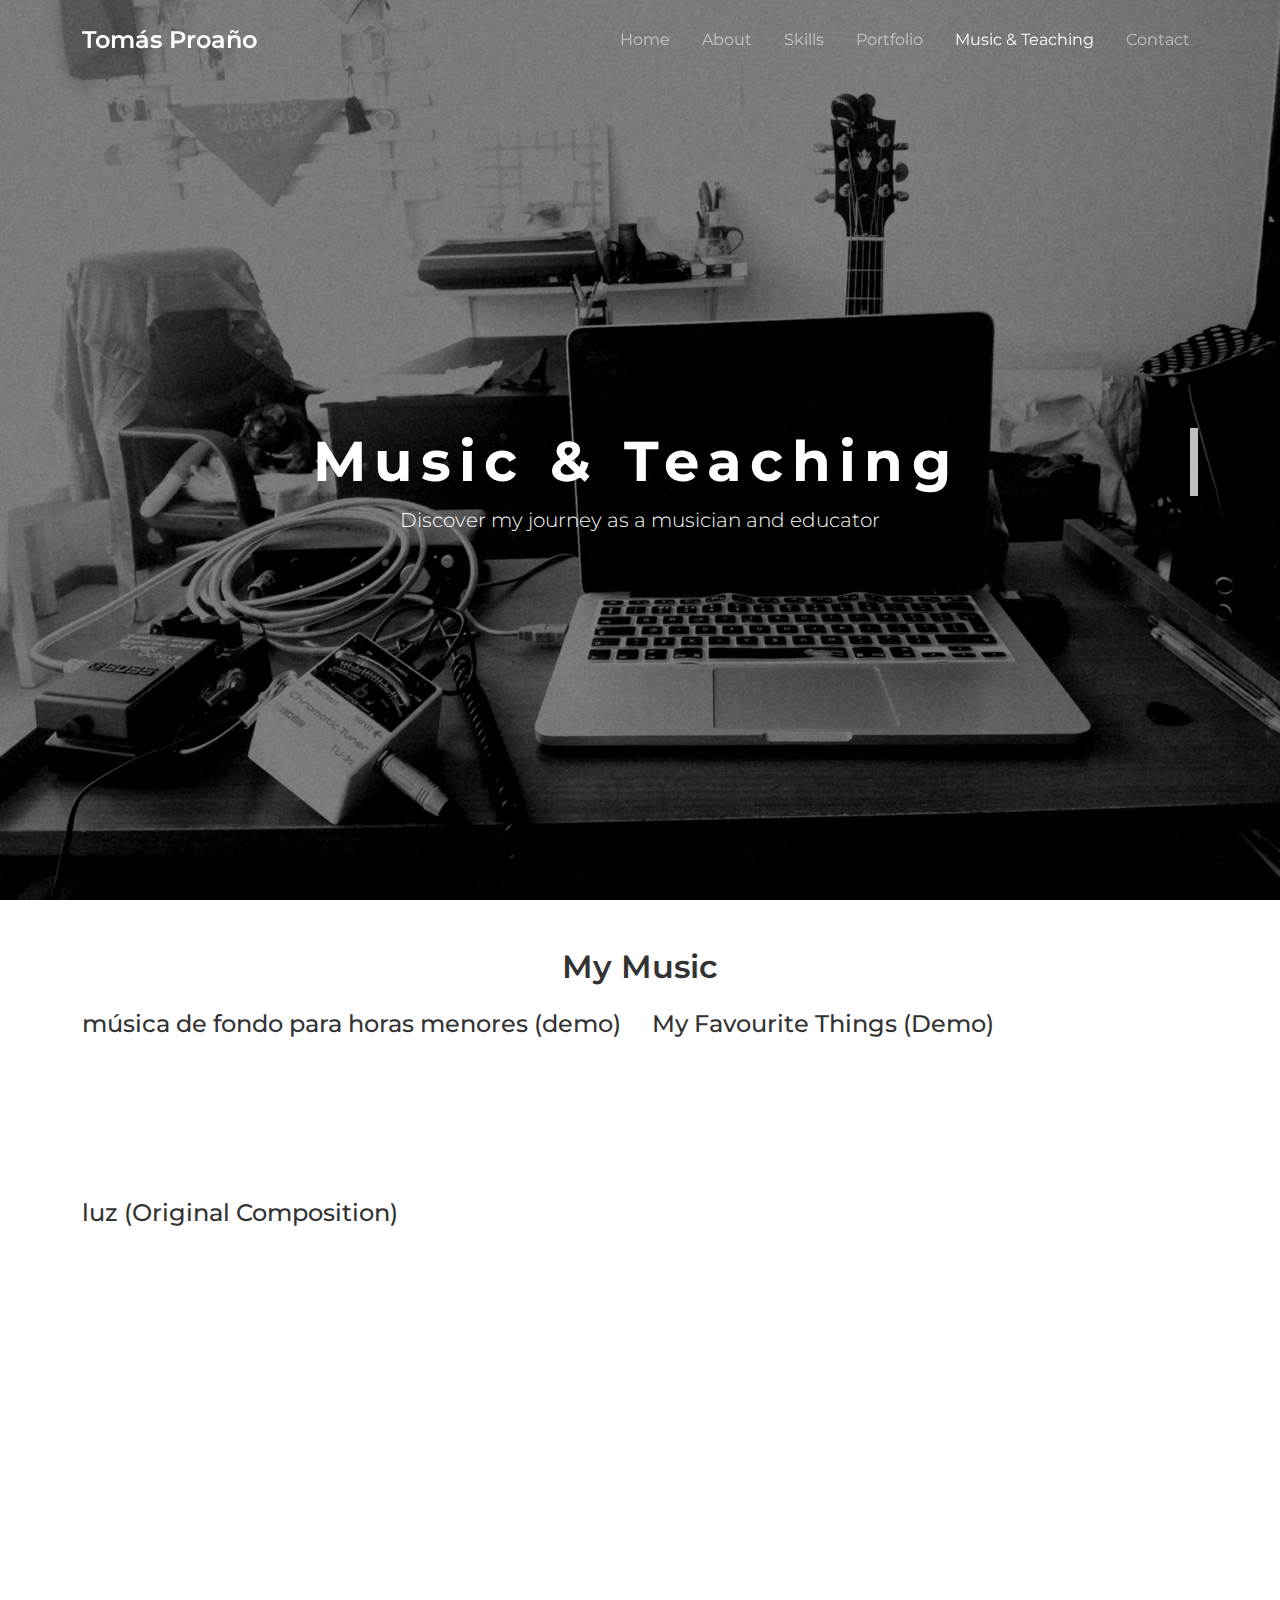
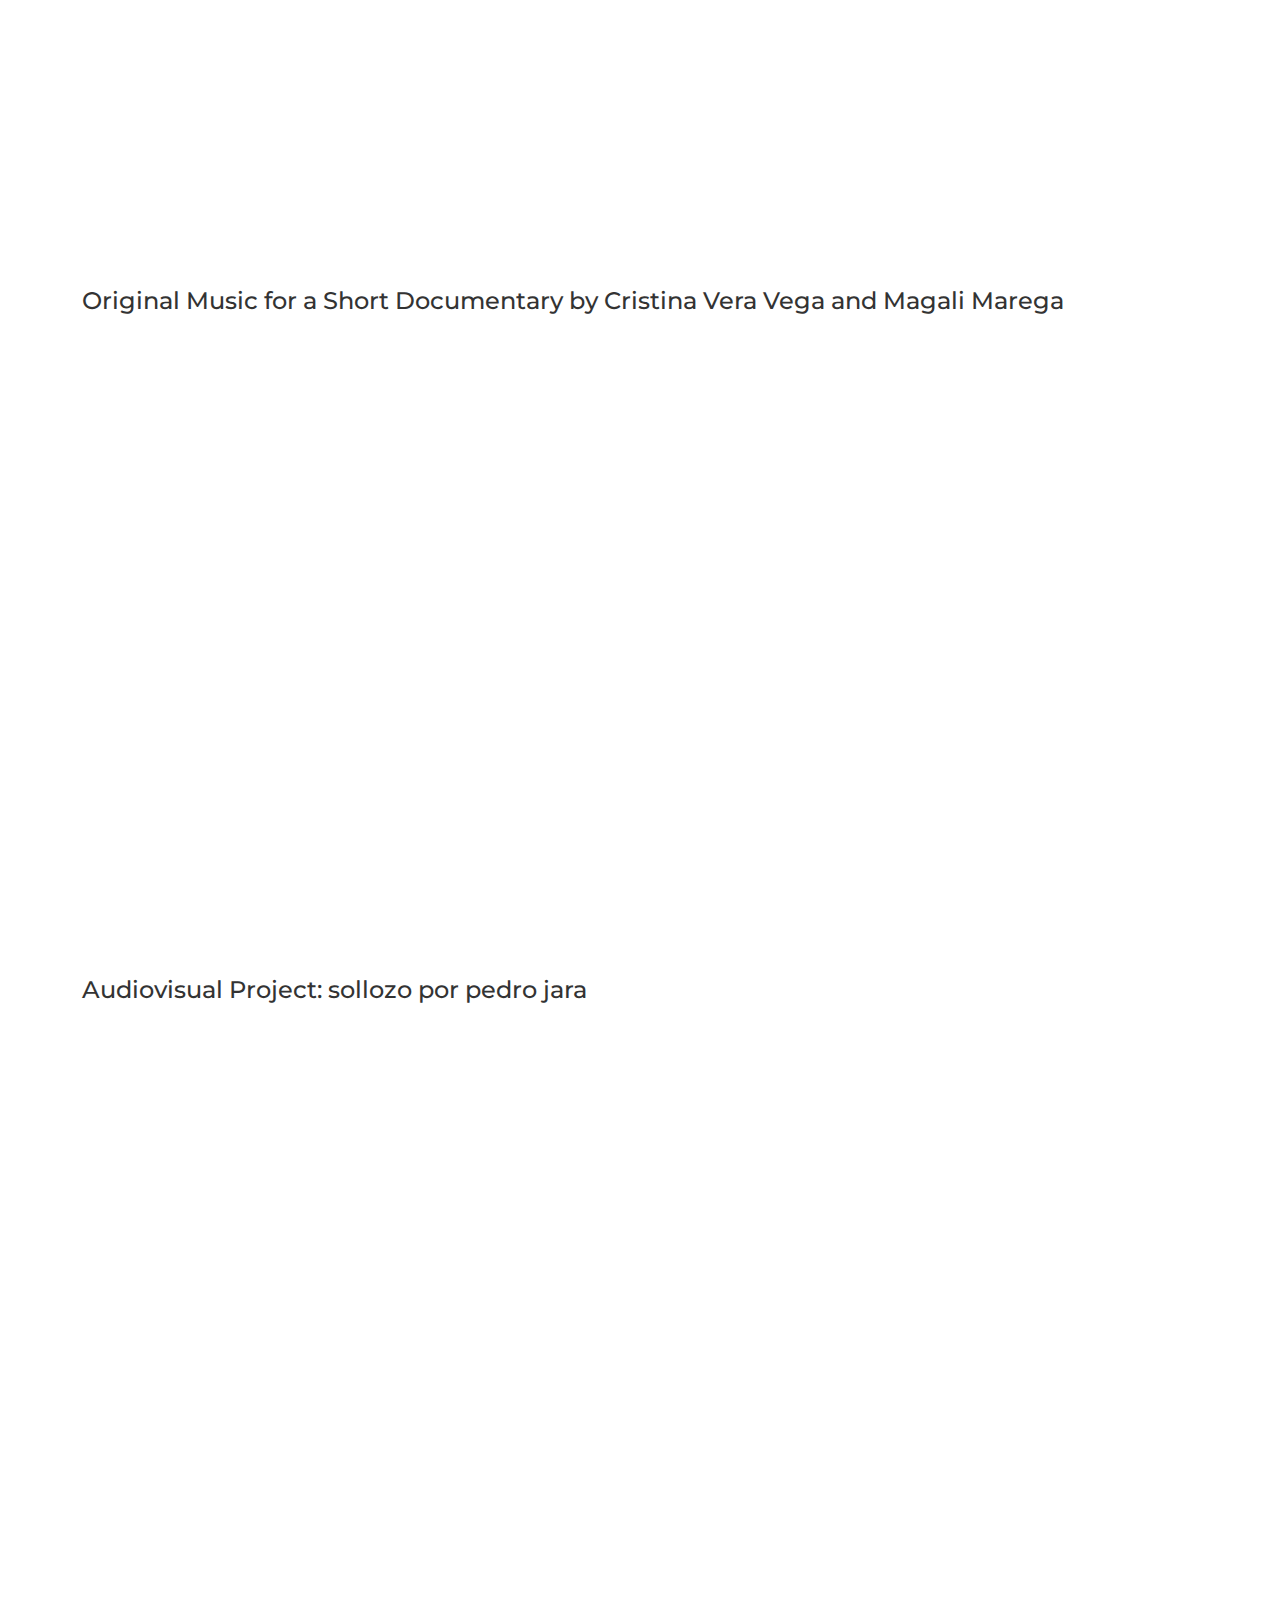
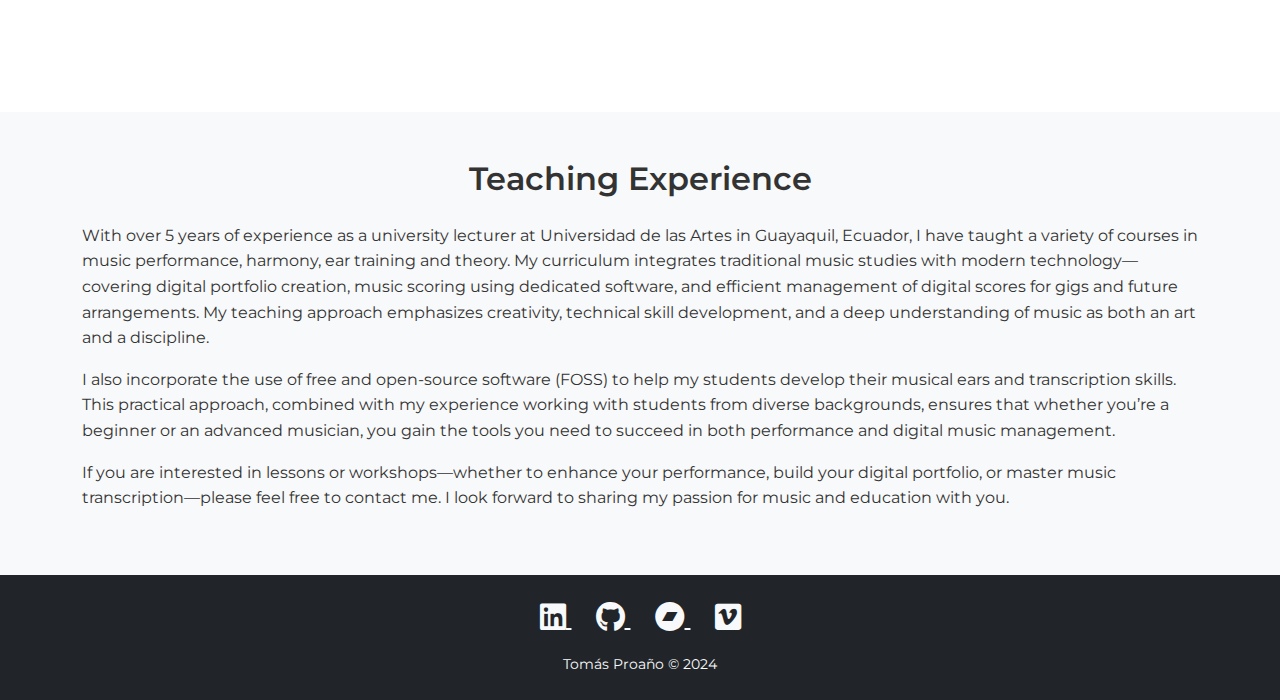
<file: musician.html>
<!DOCTYPE html>
<html lang="en">
<head>
  <meta charset="UTF-8" />
  <meta name="viewport" content="width=device-width, initial-scale=1" />
  <title>Tomás Proaño - Music & Teaching</title>
  <link rel="icon" href="images/favicon.ico" type="image/x-icon">
  <!-- Bootstrap CSS -->
  <link href="https://cdn.jsdelivr.net/npm/bootstrap@5.3.0/dist/css/bootstrap.min.css" rel="stylesheet">
  <!-- Font Awesome -->
  <link rel="stylesheet" href="https://cdnjs.cloudflare.com/ajax/libs/font-awesome/6.4.2/css/all.min.css" crossorigin="anonymous" referrerpolicy="no-referrer" />
  <!-- Google Fonts -->
  <link href="https://fonts.googleapis.com/css2?family=Montserrat:wght@400;600&display=swap" rel="stylesheet">
  <!-- Custom CSS -->
  <link rel="stylesheet" href="style.css">
</head>
<body>

  <!-- Navigation -->
  <nav class="navbar navbar-expand-lg navbar-dark fixed-top custom-navbar">
    <div class="container">
      <a class="navbar-brand" href="index.html">Tomás Proaño</a>
      <button class="navbar-toggler" type="button" data-bs-toggle="collapse" data-bs-target="#navbarNav" 
              aria-controls="navbarNav" aria-expanded="false" aria-label="Toggle navigation">
        <span class="navbar-toggler-icon"></span>
      </button>
      <div class="collapse navbar-collapse justify-content-end" id="navbarNav">
         <ul class="navbar-nav">
           <li class="nav-item"><a class="nav-link" href="index.html">Home</a></li>
           <li class="nav-item"><a class="nav-link" href="index.html#about">About</a></li>
           <li class="nav-item"><a class="nav-link" href="index.html#skills">Skills</a></li>
           <li class="nav-item"><a class="nav-link" href="index.html#portfolio">Portfolio</a></li>
           <!-- Mark the current page as active -->
           <li class="nav-item"><a class="nav-link active" href="musician.html">Music & Teaching</a></li>
           <li class="nav-item"><a class="nav-link" href="index.html#contact">Contact</a></li>
         </ul>
      </div>
    </div>
  </nav>

  <!-- Hero Section for Music & Teaching Page -->
  <section id="music" class="hero-section d-flex align-items-center" style="background: url('images/music-bg.jpg') center center/cover no-repeat;">
    <div class="hero-overlay"></div>
    <div class="container text-center text-white position-relative">
      <h1 class="display-4 fw-bold anim-typewriter">Music & Teaching</h1>
      <p class="lead">Discover my journey as a musician and educator</p>
    </div>
  </section>

<!-- Music Showcase Section -->
<section id="showcase" class="py-5">
  <div class="container">
    <h2 class="text-center mb-4">My Music</h2>
    <div class="row">
      <!-- mdfphm Embed -->
      <div class="col-md-6 mb-4">
        <h4>música de fondo para horas menores (demo)</h4>
        <iframe style="border: 0; width: 100%; height: 120px;" 
                src="https://bandcamp.com/EmbeddedPlayer/album=1917322175/size=large/bgcol=ffffff/linkcol=0687f5/tracklist=true/artwork=small/transparent=true/" 
                seamless>
        </iframe>
      </div>

      <!-- my favourite things Embed -->
      <div class="col-md-6 mb-4">
        <h4>My Favourite Things (Demo)</h4>
        <iframe style="border: 0; width: 100%; height: 120px;" src="https://bandcamp.com/EmbeddedPlayer/track=208023998/size=large/bgcol=ffffff/linkcol=0687f5/tracklist=false/artwork=small/transparent=true/" seamless><a href="https://tomasproano.bandcamp.com/track/my-favorite-things-demo">My Favorite Things (Demo) by tomás proaño</a></iframe>
      </div>
      
      <!-- YouTube Embed -->
      <div class="col-md-12 mb-4">
        <h4>luz (Original Composition)</h4>
        <div class="ratio ratio-16x9">
          <iframe src="https://www.youtube.com/embed/pWoi-hgS-UE" 
                  title="YouTube video" 
                  allowfullscreen>
          </iframe>
        </div>
      </div>
      
      <!-- YouTube Embed for Original Music -->
      <div class="col-md-12 mb-4">
        <h4>Original Music for a Short Documentary by Cristina Vera Vega and Magali Marega</h4>
        <div class="ratio ratio-16x9">
          <iframe src="https://www.youtube.com/embed/-2Zx_ZJ9HQE?si=pacKo9ib_oPrK6Wu" 
                  title="YouTube video player" 
                  frameborder="0" 
                  allow="accelerometer; autoplay; clipboard-write; encrypted-media; gyroscope; picture-in-picture; web-share" 
                  referrerpolicy="strict-origin-when-cross-origin" 
                  allowfullscreen>
          </iframe>
        </div>
      </div>
      
      <!-- Vimeo Embed -->
      <div class="col-md-12 mb-4">
        <h4>Audiovisual Project: sollozo por pedro jara</h4>
        <div class="ratio ratio-16x9">
          <iframe src="https://player.vimeo.com/video/174505834" 
                  title="Vimeo video" 
                  frameborder="0" 
                  allow="autoplay; fullscreen; picture-in-picture" 
                  allowfullscreen>
          </iframe>
        </div>
      </div>

      </div>
      
    </div>
  </div>
</section>


  <!-- Teaching Experience Section -->
  <section id="teaching" class="bg-light py-5">
    <div class="container">
      <h2 class="text-center mb-4">Teaching Experience</h2>
      <div class="row">
        <div class="col-md-12">
          <p>
            With over 5 years of experience as a university lecturer at Universidad de las Artes in Guayaquil, Ecuador, I have taught a variety of courses in music performance, harmony, ear training and theory. My curriculum integrates traditional music studies with modern technology—covering digital portfolio creation, music scoring using dedicated software, and efficient management of digital scores for gigs and future arrangements. My teaching approach emphasizes creativity, technical skill development, and a deep understanding of music as both an art and a discipline.
          </p>
          
          <p>
            I also incorporate the use of free and open-source software (FOSS) to help my students develop their musical ears and transcription skills. This practical approach, combined with my experience working with students from diverse backgrounds, ensures that whether you’re a beginner or an advanced musician, you gain the tools you need to succeed in both performance and digital music management.
          </p>
          
          <p>
            If you are interested in lessons or workshops—whether to enhance your performance, build your digital portfolio, or master music transcription—please feel free to contact me. I look forward to sharing my passion for music and education with you.
          </p>
          
          </p>
        </div>
      </div>
    </div>
  </section>

  <!-- Footer -->
  <footer id="footer" class="py-4 bg-dark text-light">
    <div class="container text-center">
      <div class="social-icons mb-3">
        <a href="https://www.linkedin.com/in/tomasproanop/" target="_blank" class="text-light me-3">
          <i class="fab fa-linkedin fa-lg"></i>
        </a>
        <a href="https://github.com/tomasproanop" target="_blank" class="text-light me-3">
          <i class="fab fa-github fa-lg"></i>
        </a>
        <a href="https://tomasproano.bandcamp.com" target="_blank" class="text-light me-3">
          <i class="fab fa-bandcamp fa-lg"></i>
        </a>
        <a href="https://vimeo.com/tomasproano" target="_blank" class="text-light">
          <i class="fab fa-vimeo fa-lg"></i>
        </a>
      </div>
      <p class="mb-0">Tomás Proaño © 2024</p>
    </div>
  </footer>

  <!-- Bootstrap JS -->
  <script src="https://cdn.jsdelivr.net/npm/bootstrap@5.3.0/dist/js/bootstrap.bundle.min.js"></script>
  <!-- Custom JS: Change Navbar background on scroll -->
  <script>
    const navbar = document.querySelector('.custom-navbar');
    window.addEventListener('scroll', () => {
      if (window.scrollY > 100) {
        navbar.classList.add('navbar-scrolled');
      } else {
        navbar.classList.remove('navbar-scrolled');
      }
    });
  </script>
</body>
</html>
</file>
<file: style.css>
/* Global Styles */
body {
  font-family: 'Montserrat', sans-serif;
  color: #333;
  background-color: #fff;
  line-height: 1.6;
  scroll-behavior: smooth;
}

h2 {
  font-weight: 600;
  margin-bottom: 1rem;
}

/* Navigation */
.custom-navbar {
  transition: background-color 0.3s;
  background: transparent;
  padding: 1rem 0;
}

.custom-navbar.navbar-scrolled {
  background: #000;
}

.navbar-brand {
  font-weight: 600;
  font-size: 1.5rem;
}

.nav-link {
  font-size: 1rem;
  margin-left: 1rem;
}

/* Hero Section */
.hero-section {
  height: 100vh;
  background: url('images/top-image.jpeg') center center/cover no-repeat;
  position: relative;
}

.hero-overlay {
  position: absolute;
  top: 0;
  left: 0;
  right: 0;
  bottom: 0;
  background: rgba(0, 0, 0, 0.5);
}

.hero-section .container {
  z-index: 1;
}

.anim-typewriter {
  overflow: hidden;
  border-right: .15em solid rgba(255, 255, 255, 0.75);
  white-space: nowrap;
  letter-spacing: .15em;
  animation: typing 3s steps(30, end), blink-caret 0.8s step-end infinite;
}

@keyframes typing {
  from { width: 0 }
  to { width: 100% }
}

@keyframes blink-caret {
  from, to { border-color: transparent }
  50% { border-color: rgba(255, 255, 255, 0.75); }
}

/* Sections */
section {
  padding-top: 80px;
}

/* Skill Cards */
.skill-card i {
  color: #0e6d85;
}

/* Portfolio Cards */
.card:hover {
  transform: translateY(-5px);
  box-shadow: 0 10px 20px rgba(0, 0, 0, 0.15);
  transition: transform 0.3s, box-shadow 0.3s;
}

/* Footer */
footer {
  font-size: 0.9rem;
}

/* Social Icons */
.social-icons a {
  color: inherit;
  margin: 0 0.5rem;
  font-size: 1.5rem;
}

.social-icons a:hover {
  color: #0e6d85;
}

/* Responsive adjustments */
@media (max-width: 768px) {
  .nav-link {
    margin-left: 0.5rem;
  }
}
</file>
